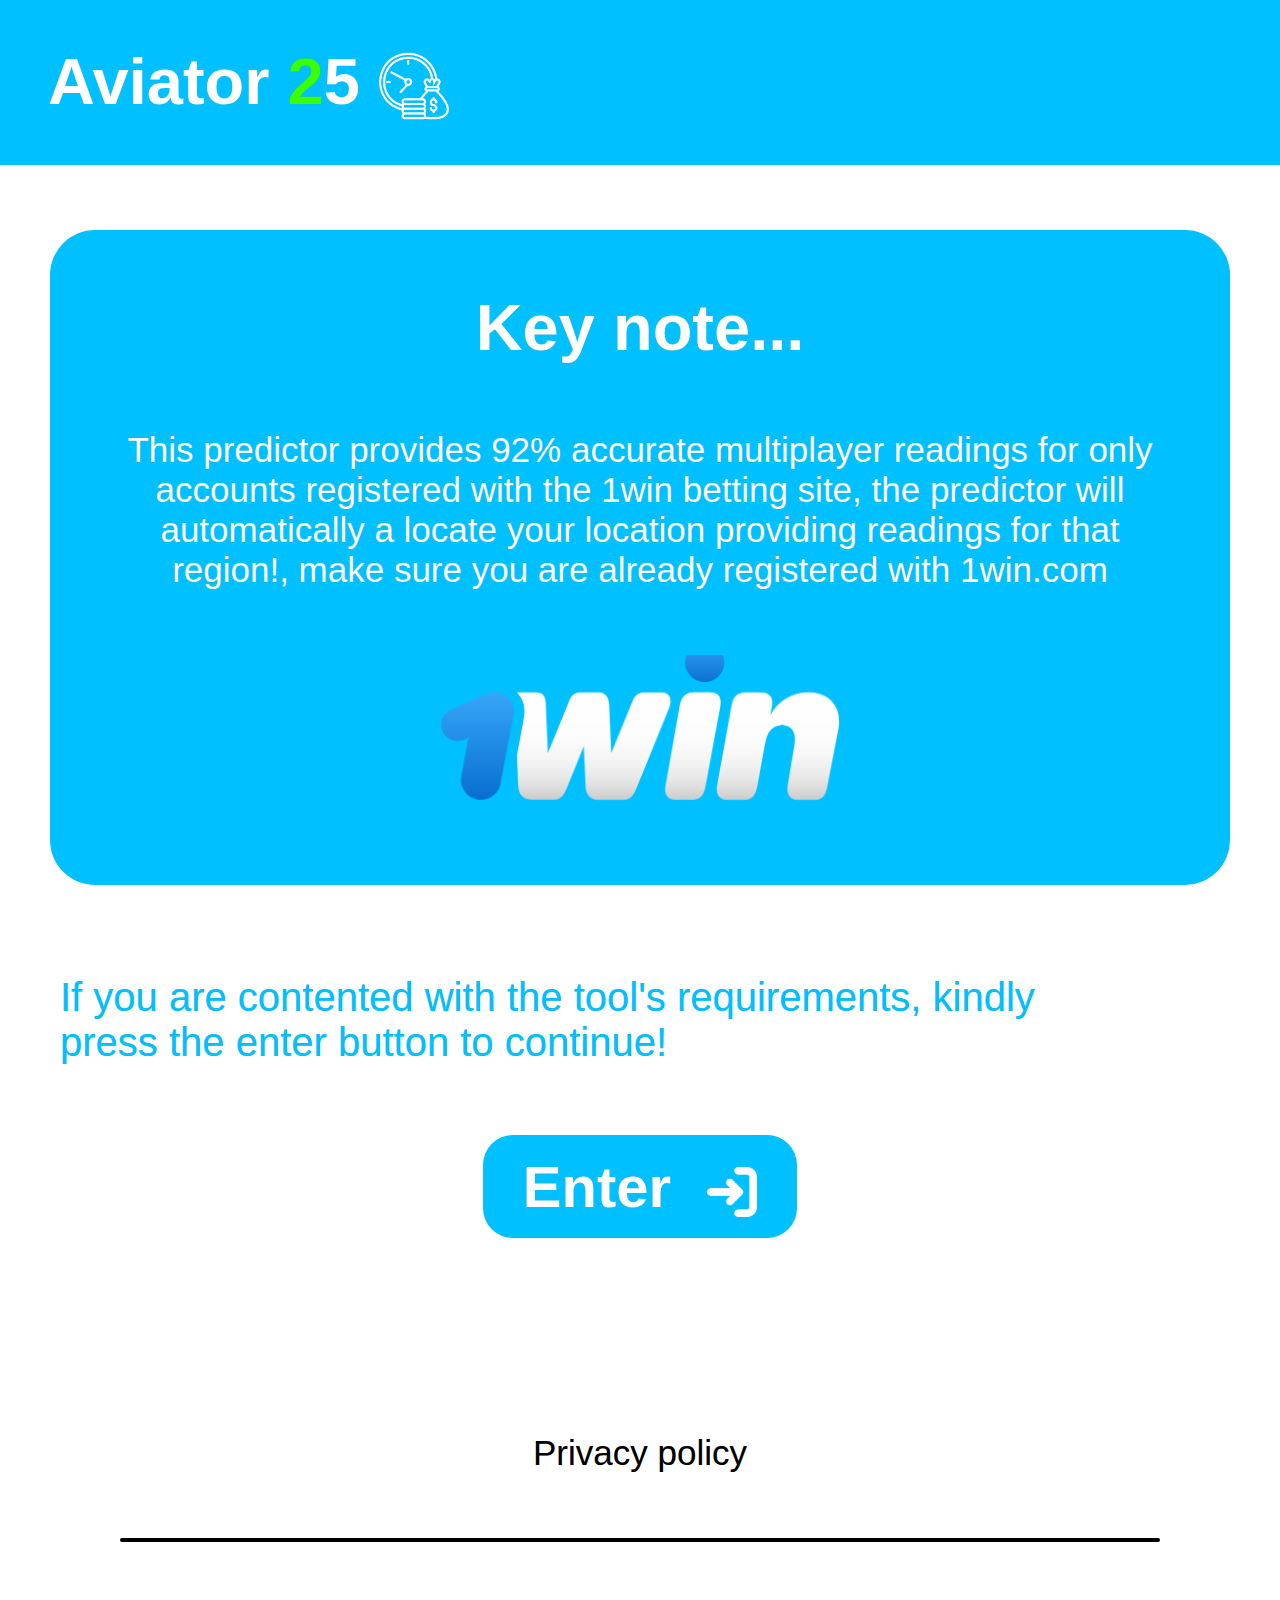
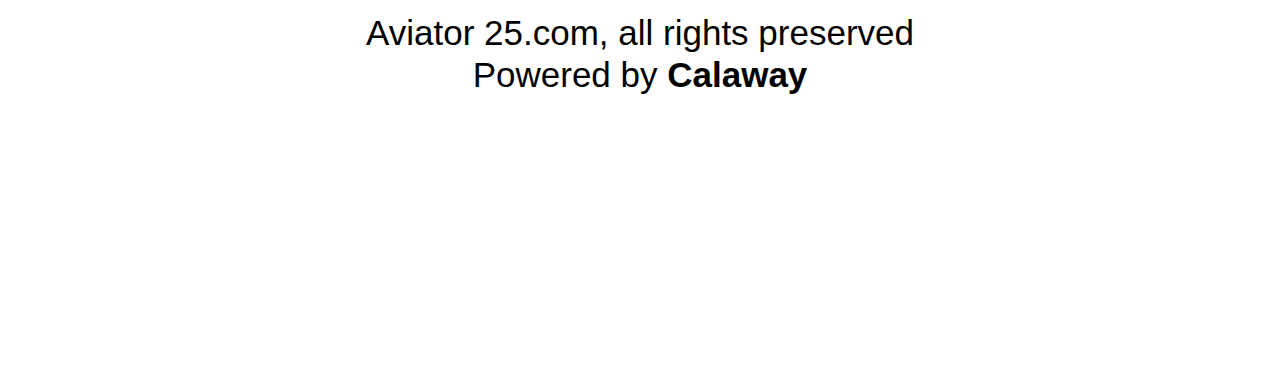
<file: index.html>
<!DOCTYPE html>
<html lang="en">
<head>
    <meta charset="UTF-8">
    <title>Aviator 25.com |</title>
    <link rel="stylesheet" href="style.css">
</head>
<body>
    
    <header>
        <h1 class="top">Aviator <span class="two">2</span><span class="five">5</span><img class="logo" src="Money time.png"></img></h1>
    </header>
    
    <div class="container">
        <h3 class="key">Key note...</h3>
        
        <p class="this">This predictor provides 92% accurate multiplayer readings for only accounts registered with the 1win betting site, the predictor will automatically a locate your location providing readings for that region!, make sure you are already registered with 1win.com</p>
        
        
        <div class="icon">
        <img class="show" src="1win.png" ></img>
        </div>
        
    </div>
    
    
    <p class="if">If you are contented with the tool's requirements, kindly press the enter button to continue!</p>
    
    <div class="go">
        <a href="Forecast.html"><button class="in">Enter <img class="en" src="Enter.png" ></img></button></a>
    </div>
    
    
    
    <footer>
        <p class="p">Privacy policy</p>
        <hr>
        <li class="last">Aviator 25.com, all rights preserved</li>
        <li class="last">Powered by <span class="cal">Calaway</span></li>
    </footer>
    
    
    
    
    
    
    
    
    
    
    
</body>
</html>
</file>
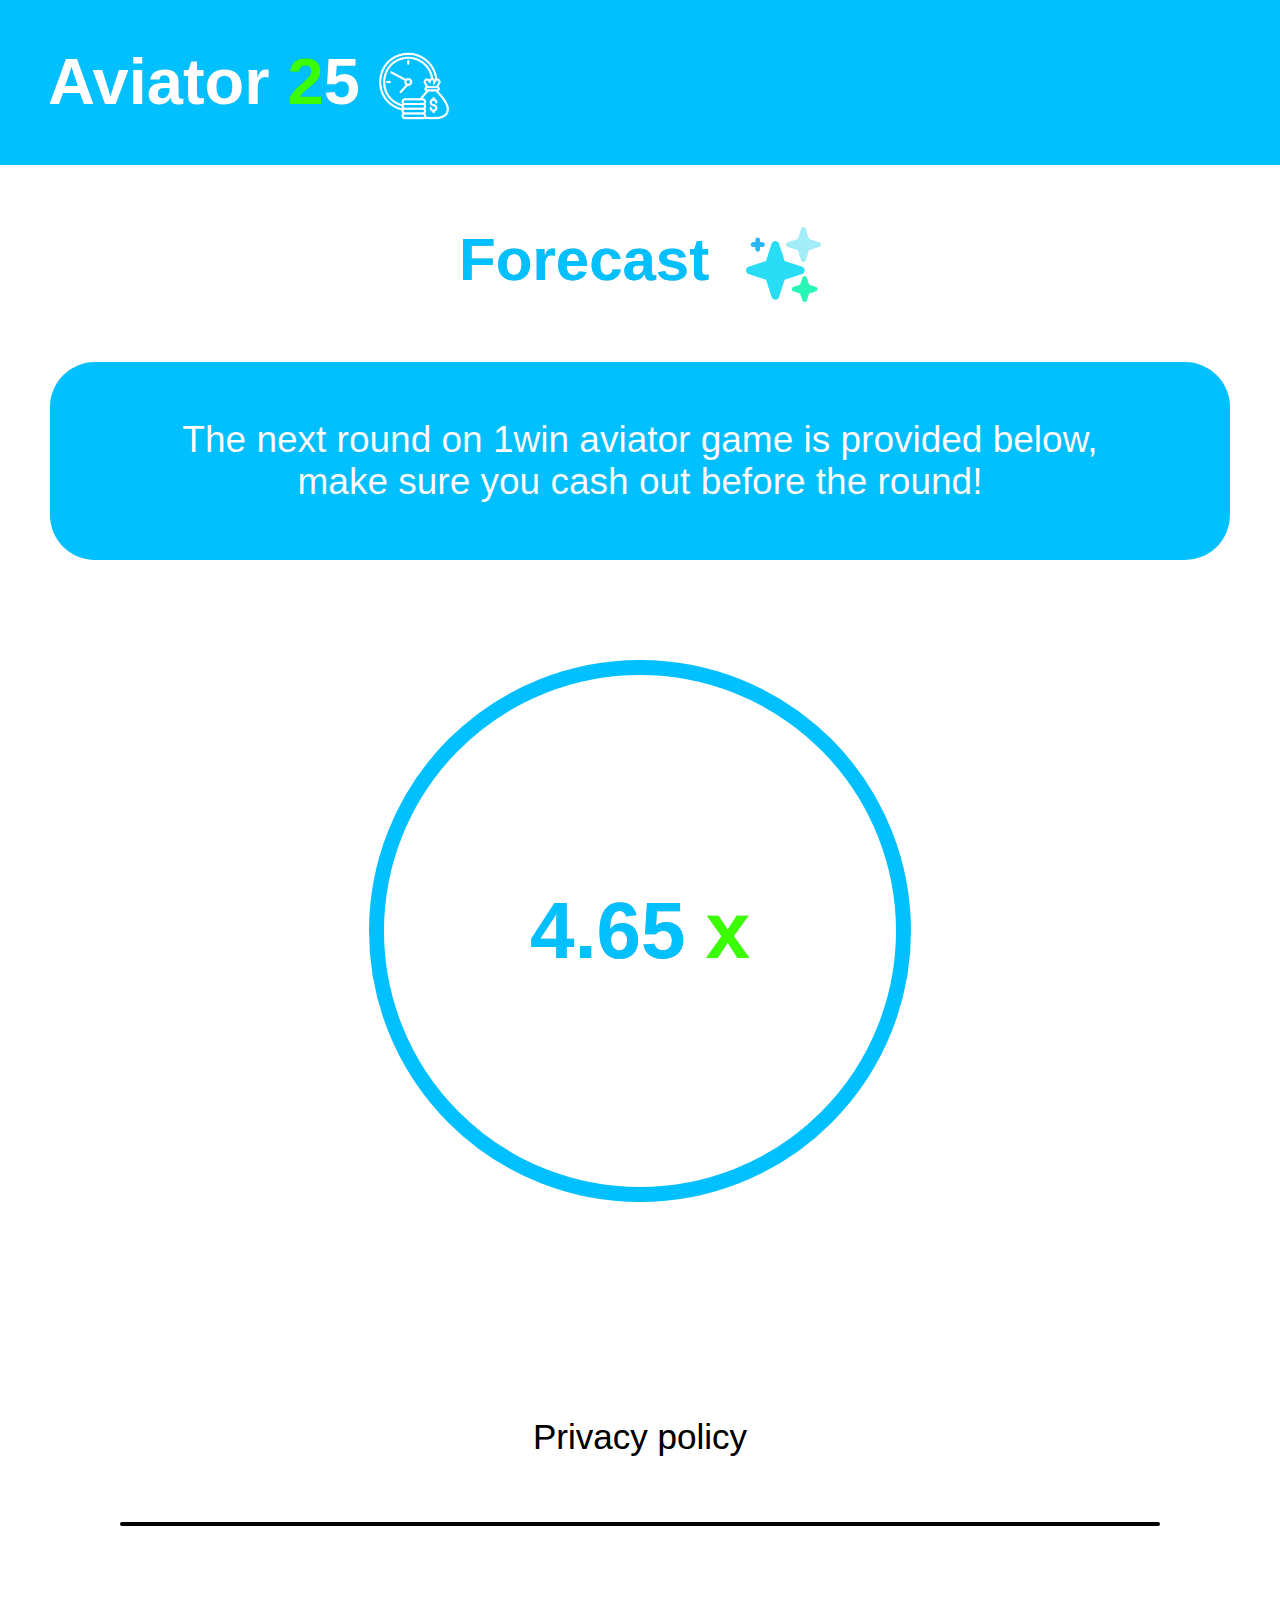
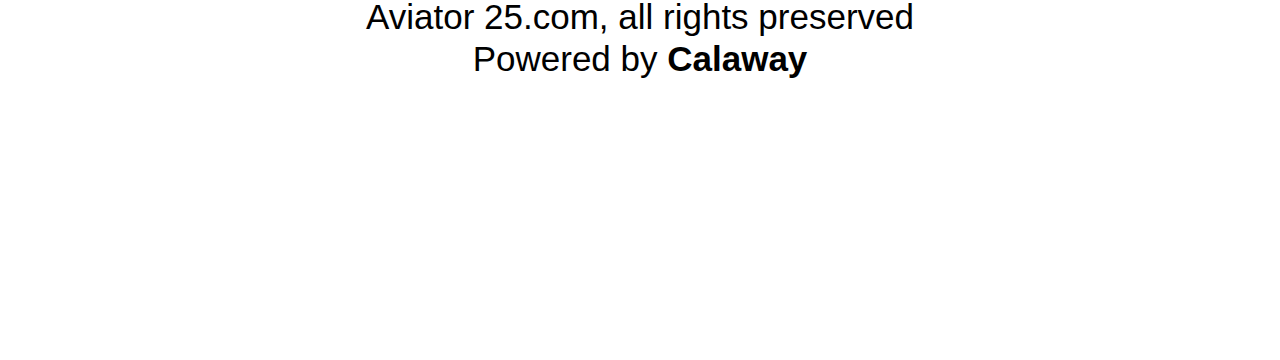
<file: Forecast.html>
<!DOCTYPE html>
<html lang="en">
<head>
    <meta charset="UTF-8">
    <title>Aviator 25.com | forecast</title>
    <link rel="stylesheet" href="style.css">
</head>
<body>
    
    <header>
        <h1 class="top">Aviator <span class="two">2</span><span class="five">5</span><img class="logo" src="Money time.png"></img></h1>
    </header>
    
    <h1 class="for">Forecast <img class="ai" src="AI.png" ></img></h1>

    <div class="tell">
        <p class="the">The next round on 1win aviator game is provided below, make sure you cash out before the round!</p>
    </div>
    
    
    <!-- body2 -->
    <div class="body2">
        
        
        <div class="circle">
            <p id="randomNumber" class="read"></p>
            <p class="x">x</p>
        </div>
        
    
    </div>
    
    
    
    
    
    
     <footer>
        <p class="p">Privacy policy</p>
        <hr>
        <li class="last">Aviator 25.com, all rights preserved</li>
        <li class="last">Powered by <span class="cal">Calaway</span></li>
    </footer>
    
    
    
    
    
   <script src="script.js"></script> 
</body>
</html>
</file>
<file: style.css>
body{
    margin:0;
    border:0;
    font-family:sans-serif;
}
header{
    background:#00c0ff;
    display:flex;
    padding-left:48px;
    box-shadow:0 0 2.5px -2px rgba(0,0,0,0.3);
}
a{
    text-decoration:none;
    color:black;
}
.top{
    font-size:65px;
    font-weight:666;
    color:white;
    text-shadow:0 0 0.1px rgba(0,0,0,0.2);
}
.logo{
    height:70px;
    width:70px;
    object-fit:cover;
    object-position:center center;
    filter:drop-shadow(0 0 2.5px -2px rgba(0,0,0,0.3));
    vertical-align:middle;
    margin-left:19px;
}
.two{
    color:#3bff00;
    animation:two 1s linear;
    animation-fill-mode:forwards;
    animation-iteration-count:infinite;
}
@keyframes two {
    0%{
        color:#3bff00;
    }
    50%{
        color:white;
    }
    100%{
        color:#3bff00;
    }
}
.five{
    color:white;
    animation:five 1s linear;
    animation-fill-mode:forwards;
    animation-iteration-count:infinite;
}
@keyframes five {
    0%{
        color:white;
    }
    50%{
        color:#3bff00;
    }
    100%{
        color:white;
    }
}

.container{
    background:#00c0ff;
    margin-left:50px;
    margin-right:50px;
    border-radius:45px;
    animation:pop 0.6s ease-in;
    animation-fill-mode:forwards;
    box-shadow:0 0 2.5px -2px rgba(0,0,0,0.3);
}
@keyframes pop {
    0%{
        transform:translateY(750px);
        opacity:0;
    }
    50%{
        transform:translateY(-50px);
    }
    100%{
        transform:translateY(0);
        opacity:1;
    }
}
.key{
    font-size:65px;
    text-shadow:0 0 0.1px rgba(0,0,0,0.3);
    text-align:center;
    padding-top:60px;
    color:white;
}
.this{
    font-size:35px;
    font-weight:444;
    text-shadow:0 0 0.1px rgba(0,0,0,0.3);
    text-align:center;
    padding-left:66px;
    padding-right:66px;
    color:white;
}
.show{
    height:160px;
    width:400px;
    object-fit:cover;
    object-position:center center;
    filter:drop-shadow(0 0 2.5px -2px rgba(0,0,0,0.3));
}
.icon{
    display:flex;
    justify-content:center;
    align-items:center;
    background:transparent;
    padding-top:30px;
    padding-bottom:70px;
}
.if{
    font-size:40px;
    padding-left:60px;
    padding-top:50px;
    font-weight:444;
    text-shadow:0 0 0.1px rgba(0,0,0,0.3);
    padding-right:150px;
    color:#00c0ff;
    animation:if 1.4s ease-in;
    animation-fill-mode:forwards;
}
@keyframes if {
    0%{
        transform:translateY(-150px);
        opacity:0;
    }
    100%{
        transform:translateY(0);
        opacity:1;
    }
}
.go{
    background:transparent;
    padding-top:30px;
    padding-bottom:30px;
    display:flex;
    justify-content:center;
    align-items:center;
}
.in{
    background:#00c0ff;
    color:white;
    font-size:58px;
    font-weight:555;
    padding-top:18px;
    padding-bottom:18px;
    border:0;
    border-radius:30px;
    padding-left:40px;
    padding-right:40px;
    text-shadow:0 0 0.1px rgba(0,0,0,0.3);
    box-shadow:0 0 2.5px -2px rgba(0,0,0,0.3);
    animation:in 0.4s linear;
    animation-fill-mode:forwards;
    animation-delay:2s;
    animation-iteration-count:4;
}
@keyframes in {
    0%{
       box-shadow:0 0 2.5px -2px rgba(0,0,0,0.3);
    }
    50%{
        box-shadow:0 0 20px -2px #00c0ff;
    }
    100%{
        box-shadow:0 0 2.5px -2px rgba(0,0,0,0.3);
    }
}
.en{
    height:50px;
    width:50px;
    vertical-align:middle;
    object-fit:cover;
    object-position:center center;
    filter:drop-shadow(0 0 2.5px -2px rgba(0,0,0,0.3));
    margin-left:20px;
}
footer{
    background:transparent;
    padding-top:50px;
    margin-top:80px;
    padding-bottom:280px;
}
.p{
    font-size:35px;
    font-weight:404;
    text-shadow:0 0 0.1px rgba(0,0,0,0.3);
    color:black;
    text-align:center;
    padding-bottom:30px;
}
hr{
    height:4px;
    background:black;
    border:0;
    border-radius:100px;
    margin-left:120px;
    margin-right:120px;
    box-shadow:0 0 2.5px -2px rgba(0,0,0,0.3);
    margin-bottom:70px;
}
.last{
    font-size:35px;
    list-style:none;
    text-align:center;
    padding:1px;
    font-weight:404;
    color:black;
}
.cal{
    font-weight:888;
}
.for{
    font-weight:666;
    font-size:60px;
    text-shadow:0 0 0.1px rgba(0,0,0,0.3);
    color:#00c0ff;
    text-align:center;
    padding-top:20px;
    padding-bottom:20px;
    animation:for 0.4s linear;
    animation-fill-mode:forwards;
}
@keyframes for {
    0%{
        transform:translateX(-500px);
        opacity:0;
    }
    50%{
        transform:translateX(75px);
    }
    100%{
        transform:translateX(0);
        opacity:1;
    }
}
.ai{
    height:75px;
    width:75px;
    vertical-align:middle;
    margin-left:20px;
    object-fit:cover;
    object-position:center center;
    filter:drop-shadow(0 0 2.5px -2px rgba(0,0,0,0.3));
}
.tell{
    background:#00c0ff;
    text-align:center;
    padding-top:20px;
    padding-bottom:20px;
    padding-left:20px;
    padding-right:20px;
    margin-left:50px;
    margin-right:50px;
    border-radius:45px;
    animation:tell 0.8s linear;
    animation-fill-mode:forwards;
    box-shadow:0 0 2.5px -2px rgba(0,0,0,0.3);
}
@keyframes tell {
    0%{
        transform:translateY(350px);
        opacity:-50;
    }
    100%{
        transform:translateY(0);
        opacity:1;
    }
}
.the{
    font-size:37px;
    font-weight:444;
    text-shadow:0 0 0.1px rgba(0,0,0,0.3);
    padding-left:75px;
    padding-right:75px;
    color:white;
}
.body2{
    background:transparent;
    margin-top:50px;
    padding-top:50px;
    padding-bottom:50px;
    display:flex;
    justify-content:center;
    align-items:center;
}
.circle{
    animation:cir 4s linear;
    animation-fill-mode:forwards;
    animation-delay:2s;
    animation-iteration-count:infinite;
    background:transparent;
    display:flex;
    justify-content:center;
    align-items:center;
    height:512px;
    width:512px;
    border-radius:280px;
    border:solid 15px #00c0ff;
    box-shadow:0 0 2.5px -2px rgba(0,0,0,0.3);
}
@keyframes cir {
    0%{
        border:solid 15px #00c0ff;
    }
    50%{
        border:solid 15px #3bff00;
    }
    100%{
        border:solid 15px #00c0ff;
    }
}
.x{
    font-size:80px;
    font-weight:666;
    text-shadow:0 0 0.1px rgba(0,0,0,0.3);
    padding-left:20px;
    color:#3bff00;
}
.read{
    font-size:80px;
    font-weight:666;
    text-shadow:0 0 0.1px rgba(0,0,0,0.3);
    color:#00c0ff;
    animation:re 2s linear;
    animation-fill-mode:forwards;
}
@keyframes re {
    0%{
        opacity:0;
    }
    100%{
        opacity:1;
    }
}
</file>
